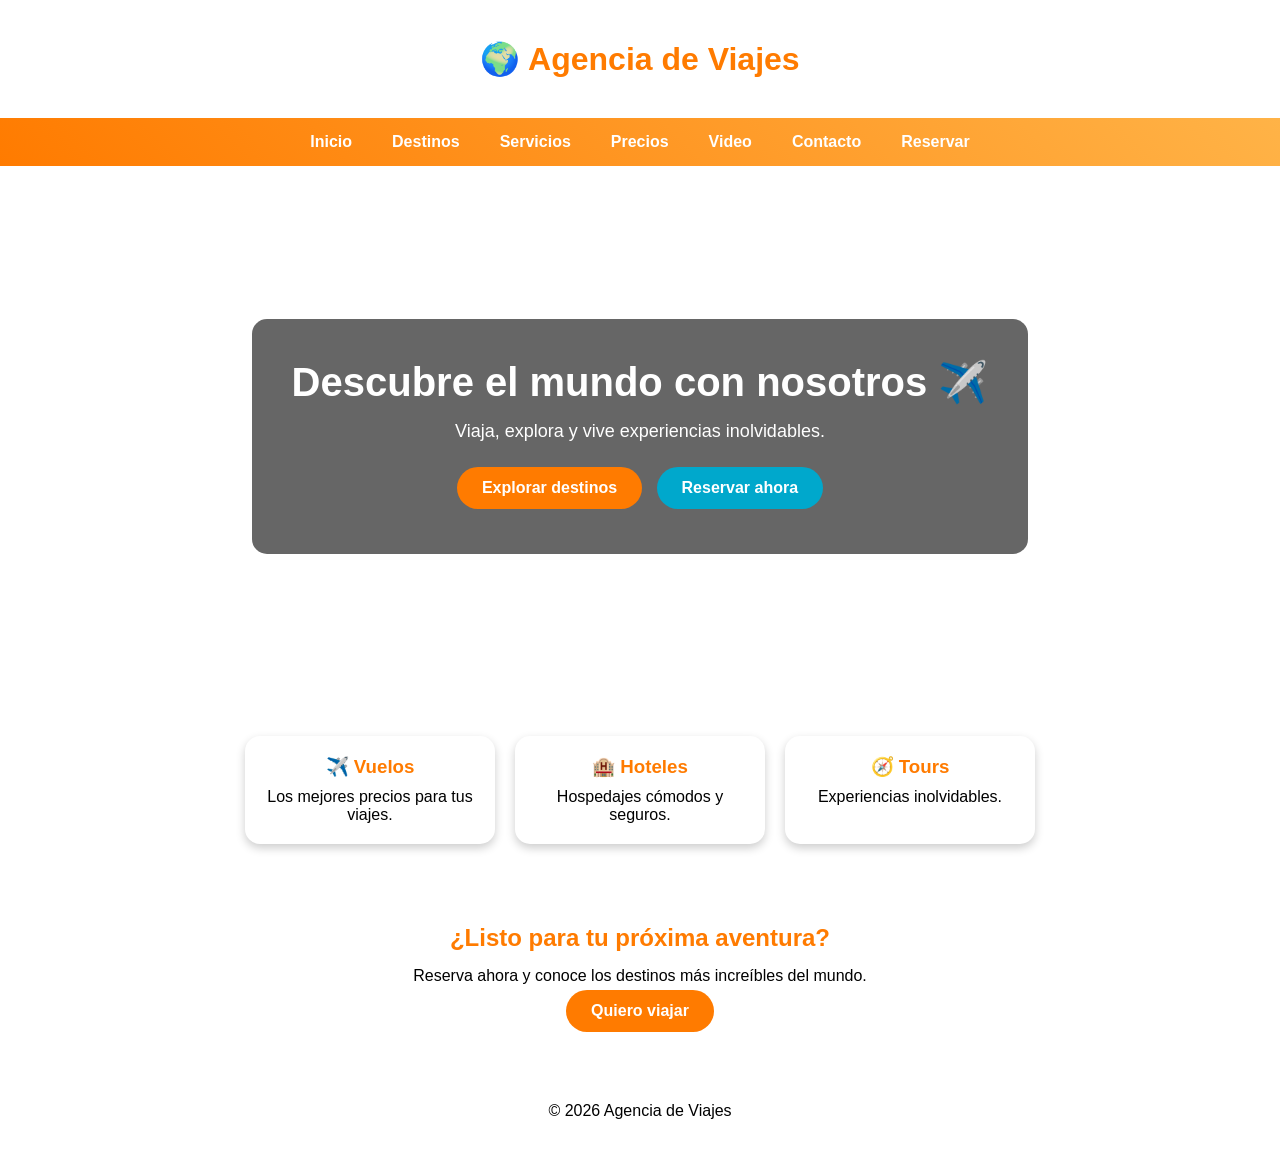
<file: index.html>
<!DOCTYPE html><html lang="es">
<head>
<meta charset="UTF-8">
<meta name="viewport" content="width=device-width, initial-scale=1.0">
<title>Viajes por el Mundo</title>
<link rel="stylesheet" href="style.css">
</head><body><header>
    <h1>🌍 Agencia de Viajes</h1>
</header>
    <nav>
<ul class="menu">
<li><a href="index.html">Inicio</a></li>
<li><a href="destinos.html">Destinos</a></li>
<li><a href="servicios.html">Servicios</a></li>
<li><a href="precios.html">Precios</a></li>
<li><a href="video.html">Video</a></li>
<li><a href="contacto.html">Contacto</a></li>
<li><a href="reservar.html">Reservar</a></li>
</ul>
</nav>
    <section class="hero">
        <div class="overlay">
            <h2>Descubre el mundo con nosotros ✈️</h2>
            <p>Viaja, explora y vive experiencias inolvidables.</p>
            <a href="destinos.html" class="btn">Explorar destinos</a>

<a href="reservar.html" class="btn2">Reservar ahora</a>

</div>
    </section>
    <section class="info">
        <div class="info-box">
<h3>✈️ Vuelos</h3>
<p>Los mejores precios para tus viajes.</p>
</div><div class="info-box">
<h3>🏨 Hoteles</h3>
<p>Hospedajes cómodos y seguros.</p>
</div><div class="info-box">
<h3>🧭 Tours</h3>
<p>Experiencias inolvidables.</p>
</div></section><section class="promo"><h2>¿Listo para tu próxima aventura?</h2><p>Reserva ahora y conoce los destinos más increíbles del mundo.</p><a href="reservar.html" class="btn">Quiero viajar</a>

</section><footer>
<p>© 2026 Agencia de Viajes</p>
</footer></body>
</html>
</file>
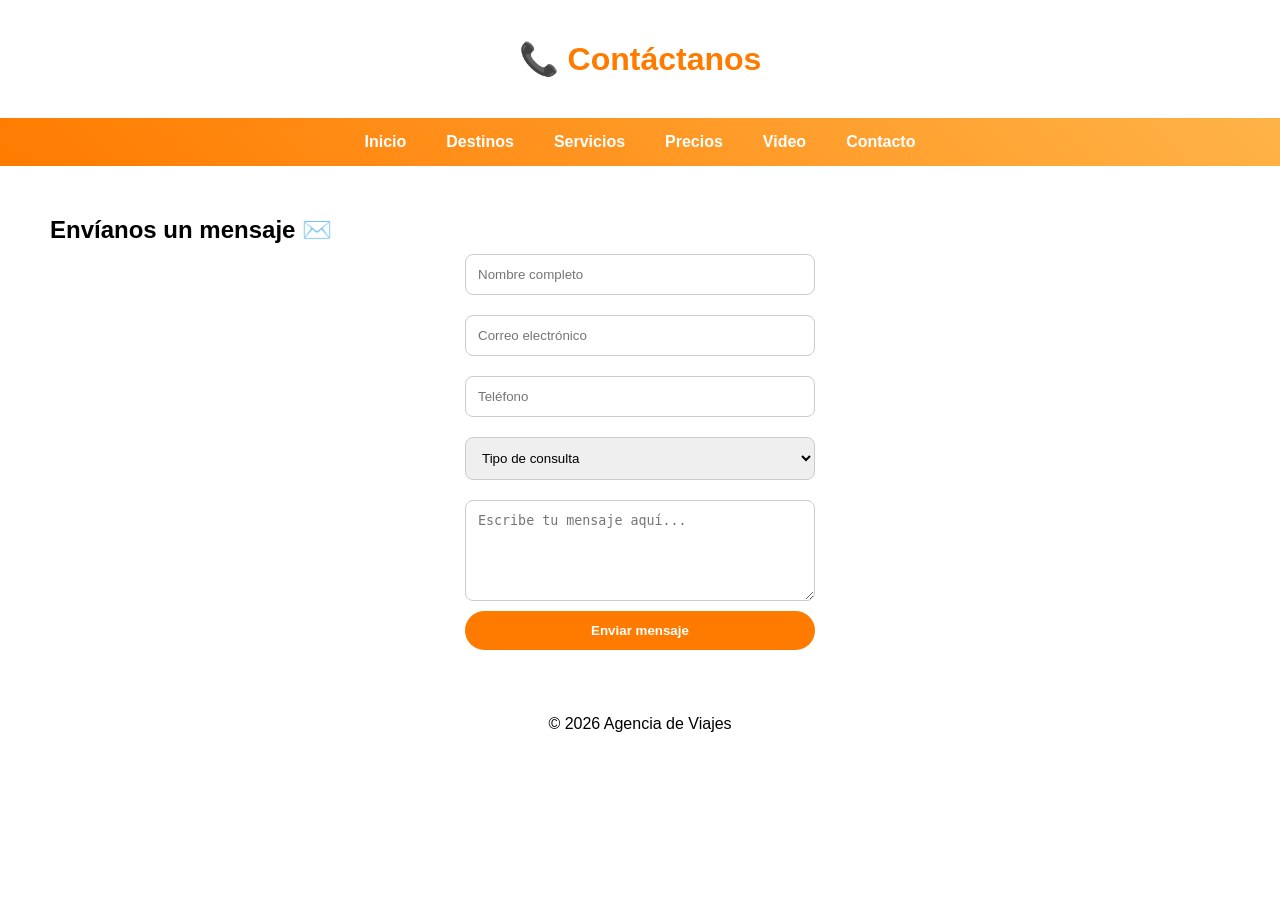
<file: contacto.html>
<!DOCTYPE html>
<html lang="es">
<head>
<meta charset="UTF-8">
<title>Contacto</title>
<link rel="stylesheet" href="style.css">
</head>

<body>

<header>
    <h1>📞 Contáctanos</h1>
</header>

<nav>
    <ul class="menu">
        <li><a href="index.html">Inicio</a></li>
        <li><a href="destinos.html">Destinos</a></li>
        <li><a href="servicios.html">Servicios</a></li>
        <li><a href="precios.html">Precios</a></li>
        <li><a href="video.html">Video</a></li>
        <li><a href="contacto.html">Contacto</a></li>
    </ul>
</nav>

<section class="fade">
    <h2>Envíanos un mensaje ✉️</h2>

   <form action="https://formsubmit.co/isasalinas0913@gmail.com" method="POST">

    <input type="hidden" name="_captcha" value="false">
    <input type="hidden" name="_next" value="gracias.html">
    <input type="hidden" name="_template" value="table">

    <input type="text" name="nombre" placeholder="Nombre completo" required>

    <input type="email" name="correo" placeholder="Correo electrónico" required>

    <input type="tel" name="telefono" placeholder="Teléfono">

    <select name="tipo_consulta">
        <option value="">Tipo de consulta</option>
        <option>Reservación</option>
        <option>Información</option>
        <option>Soporte</option>
    </select>

    <textarea name="mensaje" placeholder="Escribe tu mensaje aquí..." rows="5"></textarea>

    <button type="submit">Enviar mensaje</button>

</form>
</section>

<footer>
    <p>© 2026 Agencia de Viajes</p>
</footer>

</body>
</html>
</file>
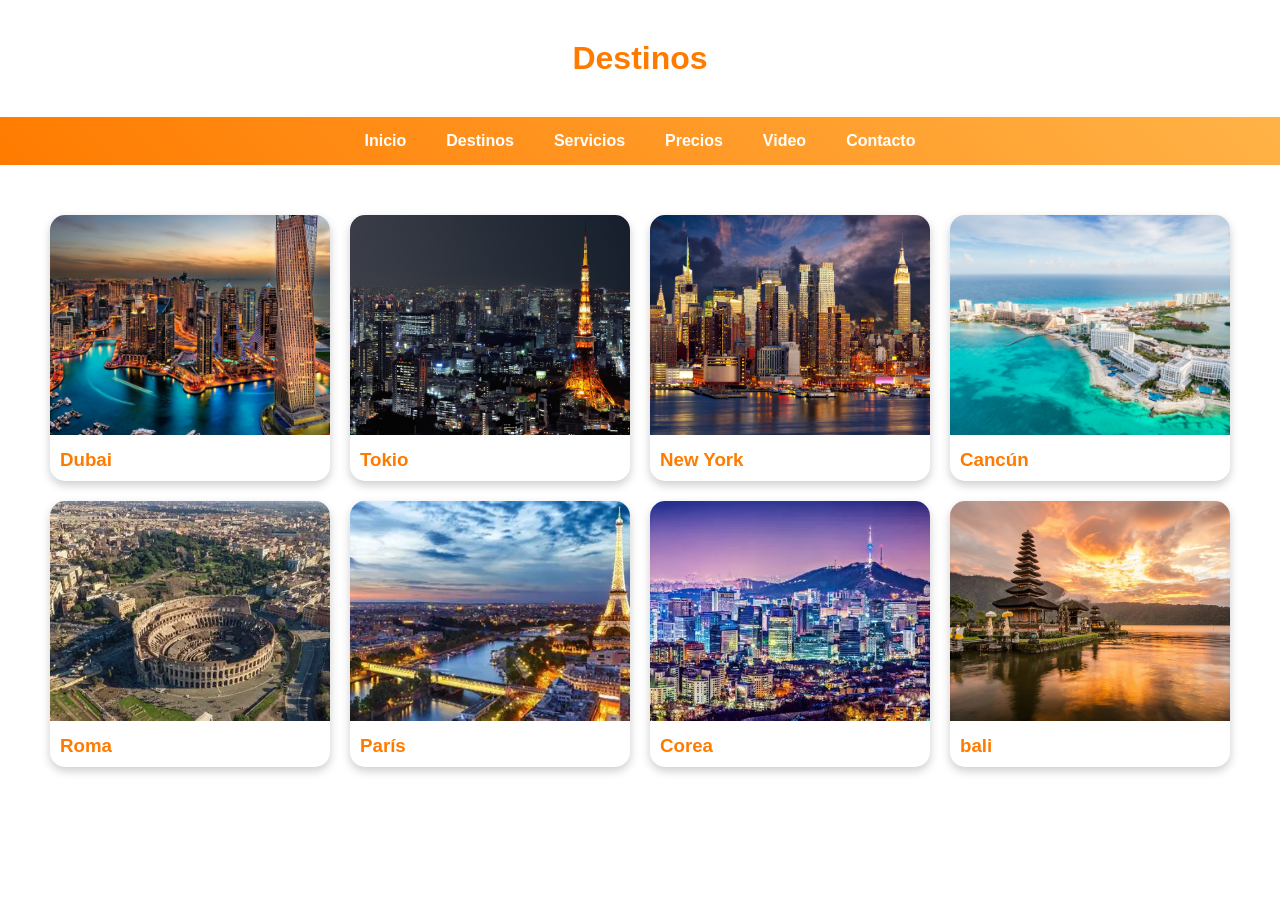
<file: destinos.html>
<!DOCTYPE html>

<html lang="es">
<head>
<meta charset="UTF-8">
<title>Destinos</title>
<link rel="stylesheet" href="style.css">
</head>

<body>

<header><h1>Destinos</h1></header>

<nav>
<ul class="menu">
<li><a href="index.html">Inicio</a></li>
<li><a href="destinos.html">Destinos</a></li>
<li><a href="servicios.html">Servicios</a></li>
<li><a href="precios.html">Precios</a></li>
<li><a href="video.html">Video</a></li>
<li><a href="contacto.html">Contacto</a></li>
</ul>
</nav>

<section class="contenedor">

<div class="card">
<img src=Dubai.jpg>
<h3>Dubai</h3>
</div>

<div class="card">
<img src=tokio.jfif>
<h3>Tokio</h3>
</div>

<div class="card">
<img src=NewYork.jpg>
<h3>New York</h3>
</div>

<div class="card">
<img src=cancun.jpg>
<h3>Cancún</h3>
</div>

<div class="card">
<img src=Roma.webp>
<h3>Roma</h3>
</div>

<div class="card">
<img src=paris.webp>
<h3>París</h3>
</div>
    <div class="card">
<img src=corea.webp>
<h3>Corea</h3>
</div>
    <div class="card">
<img src=bali.jfif>
<h3>bali</h3>
</div>

</section>

</body>
</html>
</file>
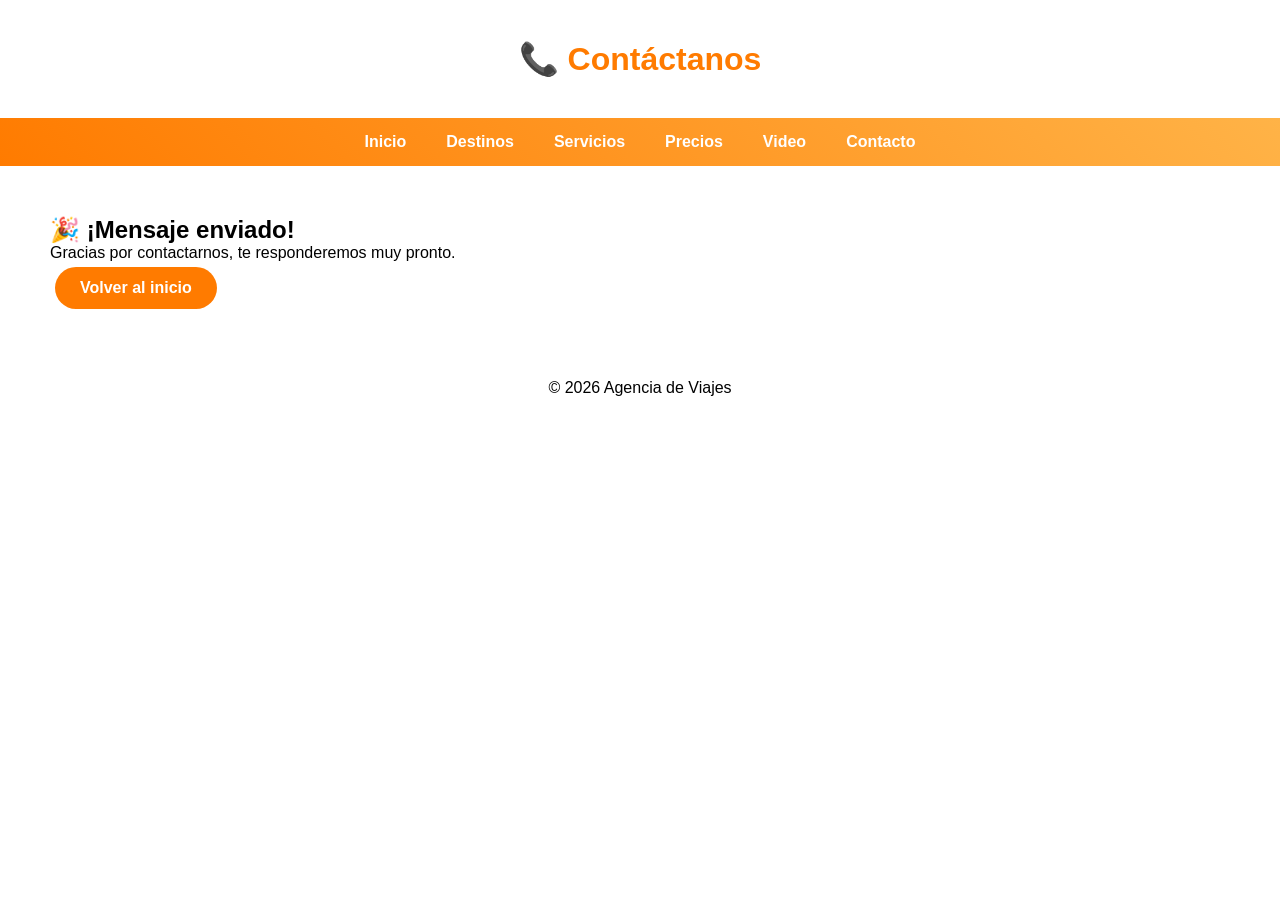
<file: gracias_contacto.html>
<!DOCTYPE html>

<html lang="es">
<head>
<meta charset="UTF-8">
<title>Contacto enviado</title>
<link rel="stylesheet" href="style.css">
</head>

<body>

<header>
    <h1>📞 Contáctanos</h1>
</header>

<nav>
    <ul class="menu">
        <li><a href="index.html">Inicio</a></li>
        <li><a href="destinos.html">Destinos</a></li>
        <li><a href="servicios.html">Servicios</a></li>
        <li><a href="precios.html">Precios</a></li>
        <li><a href="video.html">Video</a></li>
        <li><a href="contacto.html">Contacto</a></li>
    </ul>
</nav>

<section class="fade">
    <h2>🎉 ¡Mensaje enviado!</h2>
    <p>Gracias por contactarnos, te responderemos muy pronto.</p>
    <a href="index.html" class="btn">Volver al inicio</a>
</section>

<footer>
    <p>© 2026 Agencia de Viajes</p>
</footer>

</body>
</html>
</file>
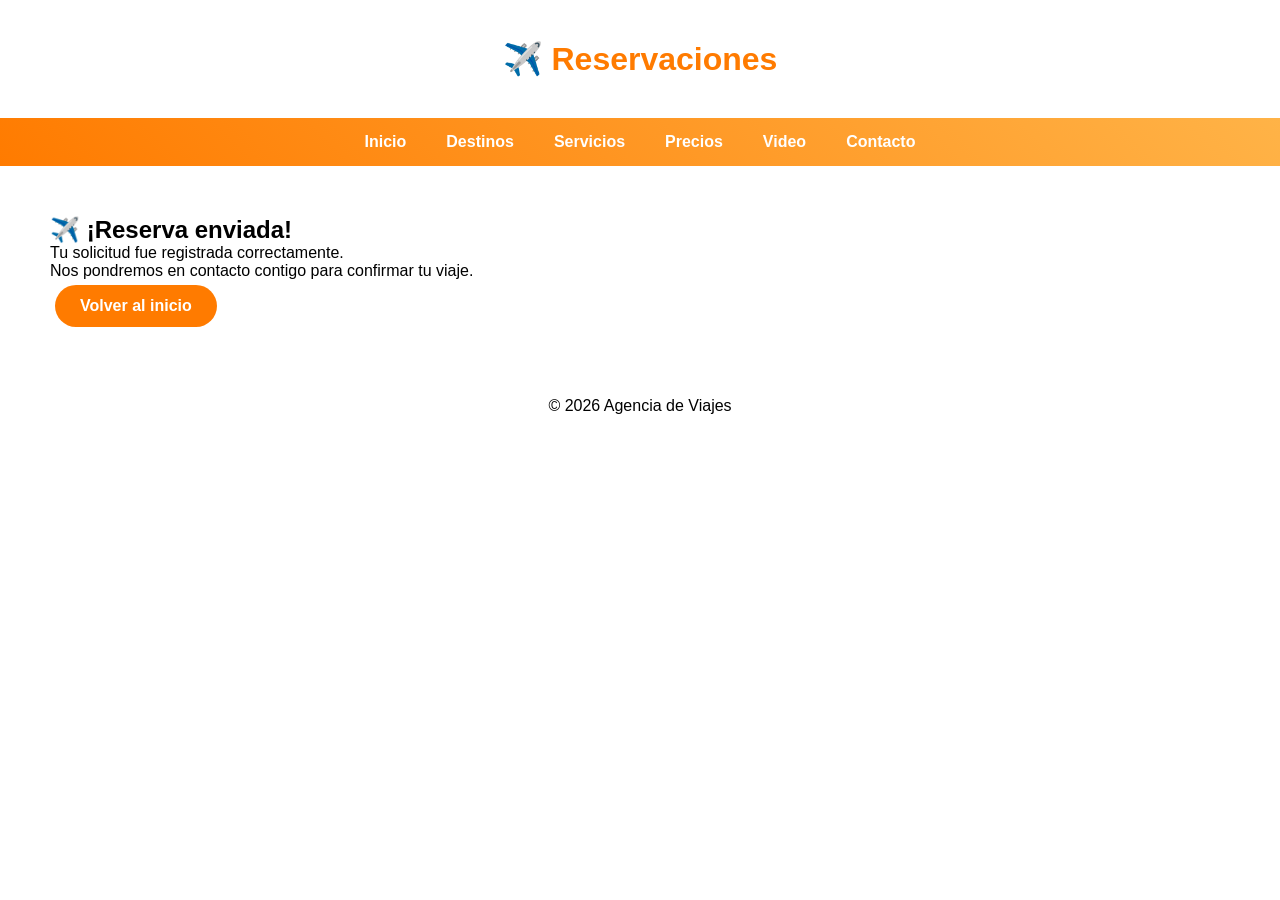
<file: gracias_reserva.html>
<!DOCTYPE html>

<html lang="es">
<head>
<meta charset="UTF-8">
<title>Reserva enviada</title>
<link rel="stylesheet" href="style.css">
</head>

<body>

<header>
    <h1>✈️ Reservaciones</h1>
</header>

<nav>
    <ul class="menu">
        <li><a href="index.html">Inicio</a></li>
        <li><a href="destinos.html">Destinos</a></li>
        <li><a href="servicios.html">Servicios</a></li>
        <li><a href="precios.html">Precios</a></li>
        <li><a href="video.html">Video</a></li>
        <li><a href="contacto.html">Contacto</a></li>
    </ul>
</nav>

<section class="fade">
    <h2>✈️ ¡Reserva enviada!</h2>
    <p>Tu solicitud fue registrada correctamente.</p>
    <p>Nos pondremos en contacto contigo para confirmar tu viaje.</p>
    <a href="index.html" class="btn">Volver al inicio</a>
</section>

<footer>
    <p>© 2026 Agencia de Viajes</p>
</footer>

</body>
</html>
</file>
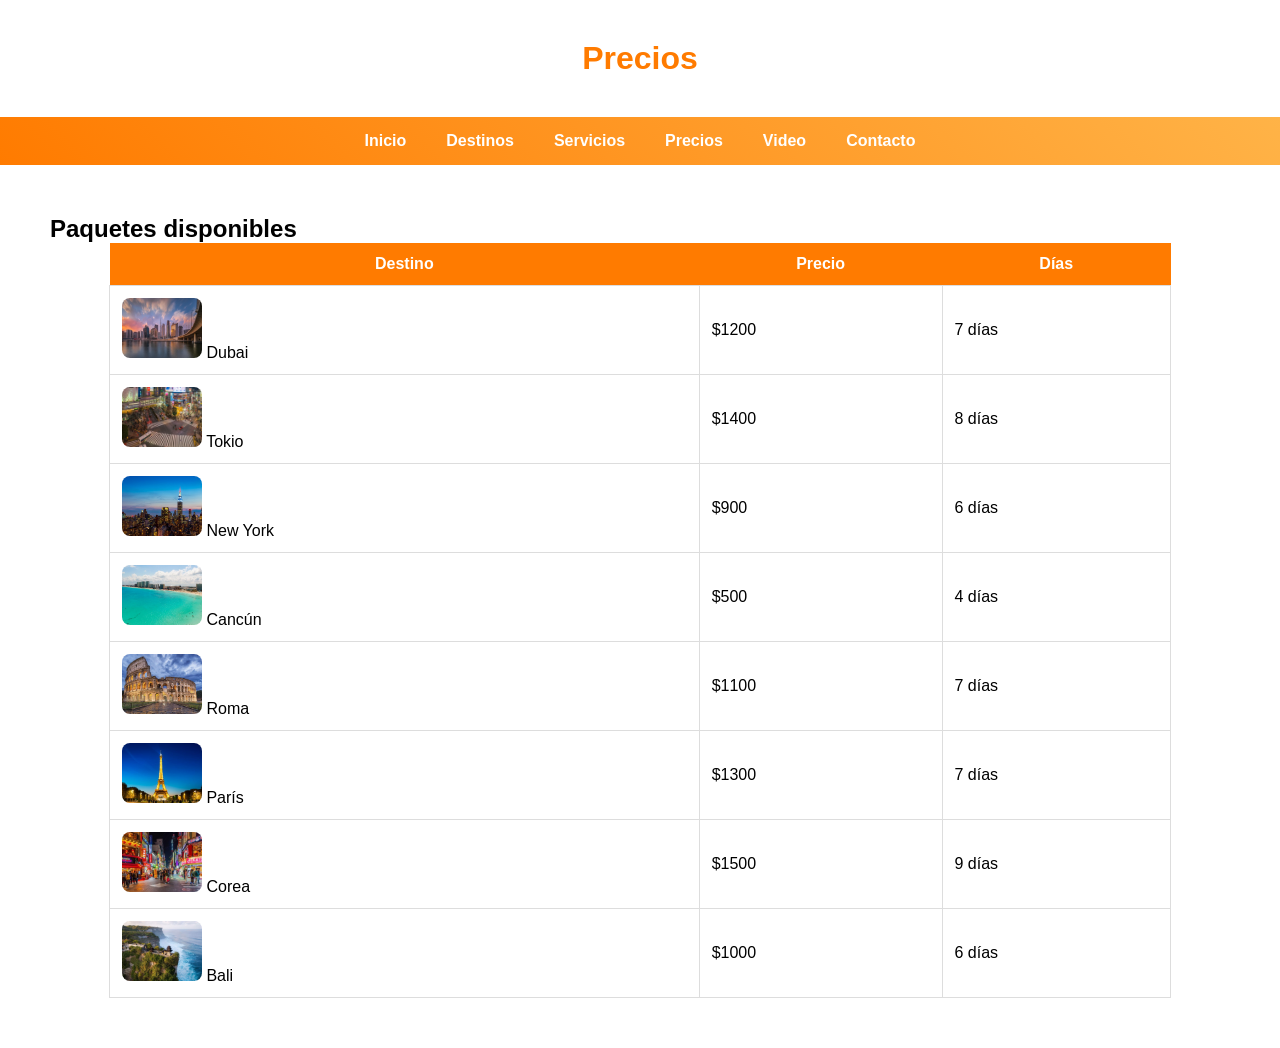
<file: precios.html>
<!DOCTYPE html>

<html lang="es">
<head>
<meta charset="UTF-8">
<title>Precios</title>
<link rel="stylesheet" href="style.css">
</head>

<body>

<header><h1>Precios</h1></header>

<nav>
<ul class="menu">
<li><a href="index.html">Inicio</a></li>
<li><a href="destinos.html">Destinos</a></li>
<li><a href="servicios.html">Servicios</a></li>
<li><a href="precios.html">Precios</a></li>
<li><a href="video.html">Video</a></li>
<li><a href="contacto.html">Contacto</a></li>
</ul>
</nav>

<section class="fade">
    <h2>Paquetes disponibles</h2>

    <div class="tabla-container">
       <table>
<tr>
    <th>Destino</th>
    <th>Precio</th>
    <th>Días</th>
</tr>

<tr>
    <td>
        <img src="dubai1.jpg" class="img-tabla">
        Dubai
    </td>
    <td>$1200</td>
    <td>7 días</td>
</tr>

<tr>
    <td>
        <img src="tokio1.jpg" class="img-tabla">
        Tokio
    </td>
    <td>$1400</td>
    <td>8 días</td>
</tr>

<tr>
    <td>
        <img src="newyork1.jpg" class="img-tabla">
        New York
    </td>
    <td>$900</td>
    <td>6 días</td>
</tr>

<tr>
    <td>
        <img src="cancun1.jpg" class="img-tabla">
        Cancún
    </td>
    <td>$500</td>
    <td>4 días</td>
</tr>

<tr>
    <td>
        <img src="roma1.jpg" class="img-tabla">
        Roma
    </td>
    <td>$1100</td>
    <td>7 días</td>
</tr>

<tr>
    <td>
        <img src="paris1.jpg" class="img-tabla">
        París
    </td>
    <td>$1300</td>
    <td>7 días</td>
</tr>


<tr>
    <td>
        <img src="corea1.jpg" class="img-tabla">
        Corea
    </td>
    <td>$1500</td>
    <td>9 días</td>
</tr>

<tr>
    <td>
        <img src="bali1.jpg" class="img-tabla">
        Bali
    </td>
    <td>$1000</td>
    <td>6 días</td>
</tr>

</table>
    </div>

</section>

</body>
</html>
</file>
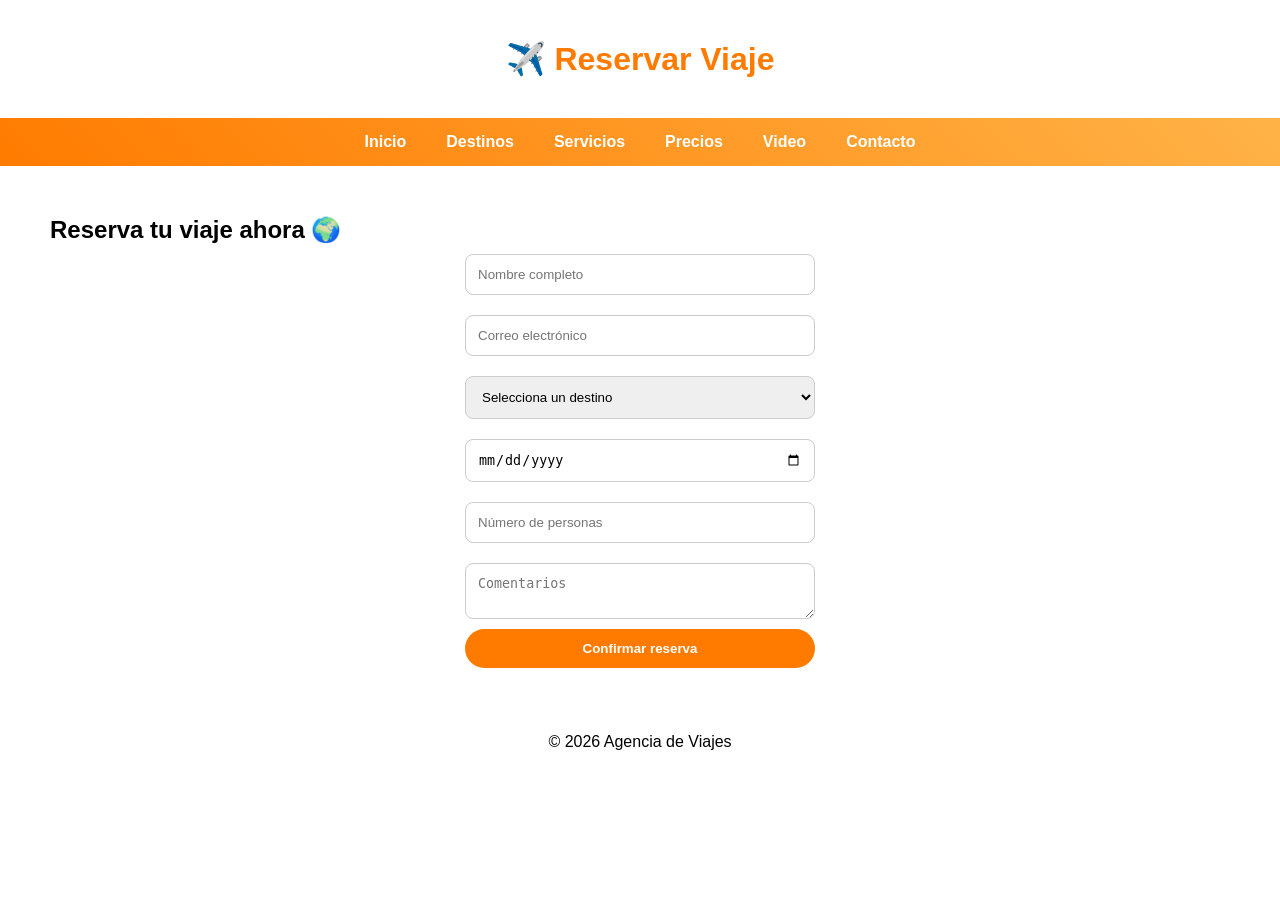
<file: reservar.html>
<!DOCTYPE html>
<html lang="es">
<head>
<meta charset="UTF-8">
<title>Reservar</title>
<link rel="stylesheet" href="style.css">
</head>

<body>

<header>
    <h1>✈️ Reservar Viaje</h1>
</header>

<nav>
    <ul class="menu">
        <li><a href="index.html">Inicio</a></li>
        <li><a href="destinos.html">Destinos</a></li>
        <li><a href="servicios.html">Servicios</a></li>
        <li><a href="precios.html">Precios</a></li>
        <li><a href="video.html">Video</a></li>
        <li><a href="contacto.html">Contacto</a></li>
    </ul>
</nav>

<section class="fade">
    <h2>Reserva tu viaje ahora 🌍</h2>

<form action="https://formsubmit.co/isasalinas0913@gmail.com" method="POST">

    <!-- Evita spam -->
    <input type="hidden" name="_captcha" value="false">

    <!-- Redirección después de enviar -->
    <input type="hidden" name="_next" value="gracias.html">
    
     <input type="hidden" name="_template" value="table">

    <input type="text" name="nombre" placeholder="Nombre completo" required>

    <input type="email" name="correo" placeholder="Correo electrónico" required>

    <select name="destino" required>
        <option value="">Selecciona un destino</option>
         <option>Dubai</option>
        <option>Tokio</option> 
        <option>New York</option>
        <option>Cancun</option>
        <option>Roma</option>
        <option>París</option>
        <option>corea</option>
        <option>bali</option>
    </select>

    <input type="date" name="fecha">

    <input type="number" name="personas" placeholder="Número de personas">

    <textarea name="mensaje" placeholder="Comentarios"></textarea>

    <button type="submit">Confirmar reserva</button>

</form>
</section>

<footer>
    <p>© 2026 Agencia de Viajes</p>
</footer>

</body>
</html>
</file>
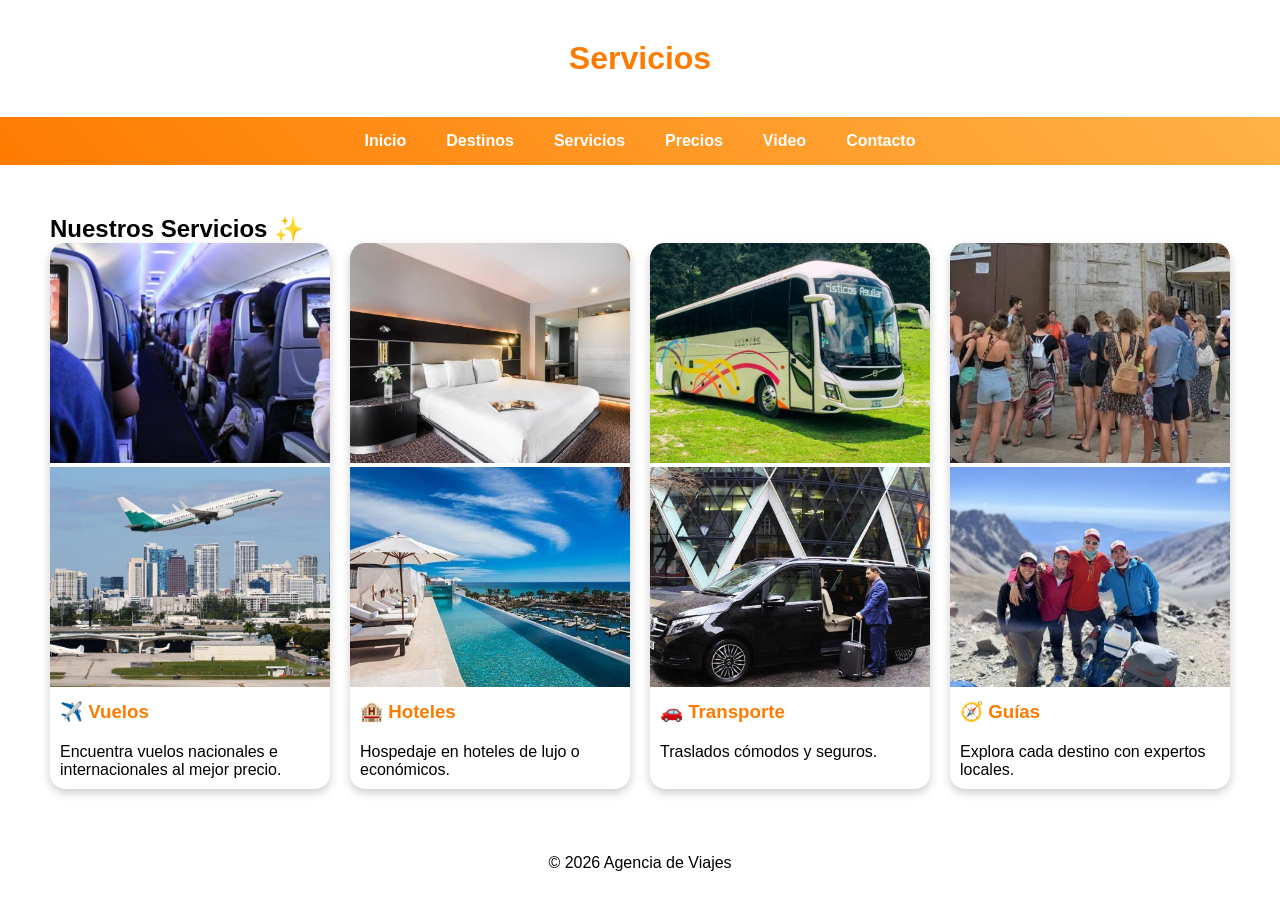
<file: servicios.html>
<!DOCTYPE html>
<html lang="es">
<head>
<meta charset="UTF-8">
<title>Servicios</title>
<link rel="stylesheet" href="style.css">
</head>

<body>

<header>
    <h1>Servicios</h1>
</header>

<nav>
<ul class="menu">
<li><a href="index.html">Inicio</a></li>
<li><a href="destinos.html">Destinos</a></li>
<li><a href="servicios.html">Servicios</a></li>
<li><a href="precios.html">Precios</a></li>
<li><a href="video.html">Video</a></li>
<li><a href="contacto.html">Contacto</a></li>
</ul>
</nav>

<section class="servicios fade">

<h2>Nuestros Servicios ✨</h2>



   <div class="cards">

    <div class="card">

        <div class="galeria">
            <img src="viajes1.jpg">
            <img src="vuelos2.jpg">
        </div>

        <h3><span class="icono">✈️</span> Vuelos</h3>
        <p>Encuentra vuelos nacionales e internacionales al mejor precio.</p>

    </div>

    <div class="card">

        <div class="galeria">
            <img src="hotel.jpg">
            <img src="hotel2.jpg">
        </div>

        <h3><span class="icono">🏨</span> Hoteles</h3>
        <p>Hospedaje en hoteles de lujo o económicos.</p>

    </div>

    <div class="card">

        <div class="galeria">
            <img src="transporte.jpg">
            <img src="transporte1.jpg">
        </div>

        <h3><span class="icono">🚗</span> Transporte</h3>
        <p>Traslados cómodos y seguros.</p>

    </div>

    <div class="card">

        <div class="galeria">
            <img src="guia.jpg">
            <img src="guia1.jpg">
        </div>

        <h3><span class="icono">🧭</span> Guías</h3>
        <p>Explora cada destino con expertos locales.</p>

    </div>

</div>

</section>

<footer>
    <p>© 2026 Agencia de Viajes</p>
</footer>

</body>
</html>
</file>
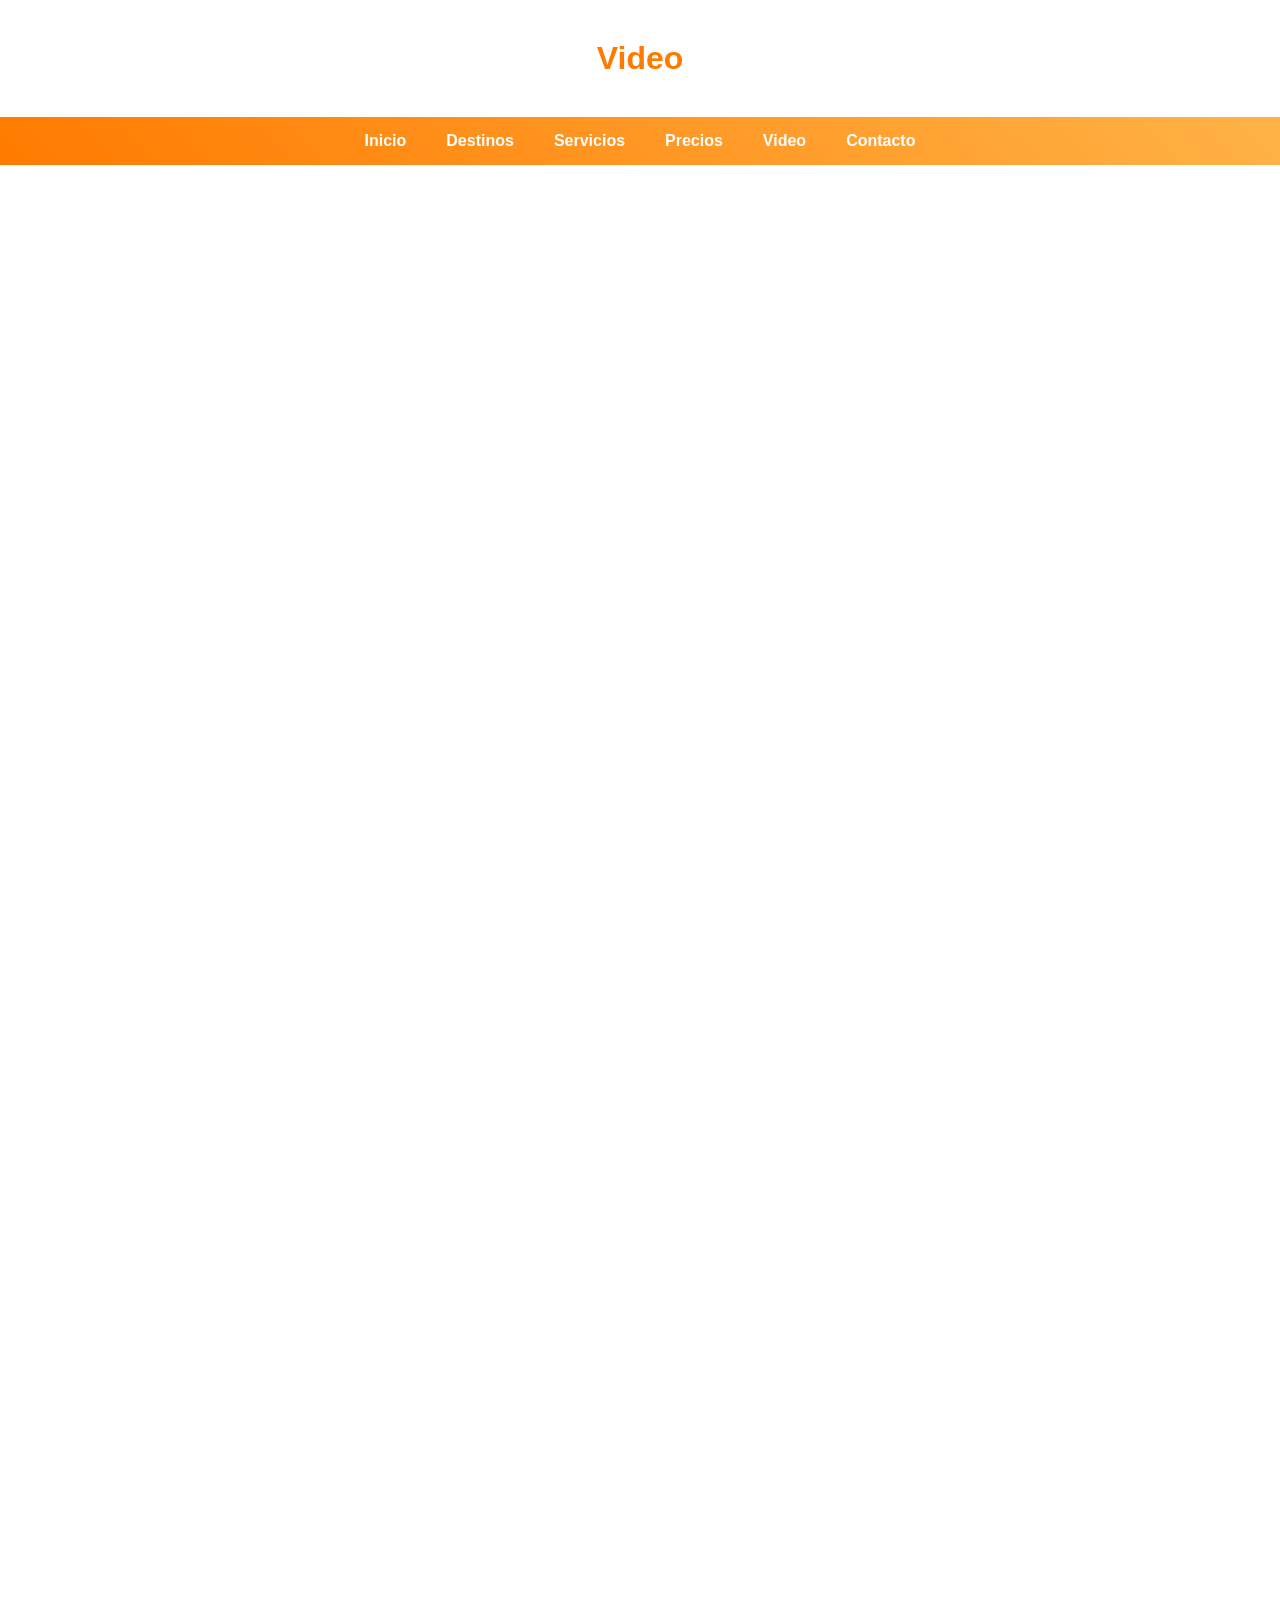
<file: video.html>
<!DOCTYPE html>
<html lang="es">
<head>
<meta charset="UTF-8">
<title>Video</title>
<link rel="stylesheet" href="style.css">
</head>

<body>

<header><h1>Video</h1></header>

<nav>
<ul class="menu">
<li><a href="index.html">Inicio</a></li>
<li><a href="destinos.html">Destinos</a></li>
<li><a href="servicios.html">Servicios</a></li>
<li><a href="precios.html">Precios</a></li>
<li><a href="video.html">Video</a></li>
<li><a href="contacto.html">Contacto</a></li>
</ul>
</nav>

<section>
<iframe src="https://www.youtube.com/embed/9Kom5LcHVpc" allowfullscreen></iframe>
</section>
    <br>
    <section>
<iframe src="https://www.youtube.com/embed/6OJQ4Z2_0Og" allowfullscreen></iframe>
</section>
    <br>
    <section>
<iframe src="https://www.youtube.com/embed/TmDKbUrSYxQ" allowfullscreen></iframe>
</section>
    <br>
     <section>
<iframe src="https://www.youtube.com/embed/jezQNoZM5Os" allowfullscreen></iframe>
</section>
     <br>
     <section>
<iframe src="https://www.youtube.com/embed/oSexfR0Ubzw" allowfullscreen></iframe>
</section>
      <br>
     <section>
<iframe src="https://www.youtube.com/embed/UfEiKK-iX70" allowfullscreen></iframe>
        <br>
        <br>

<iframe src="https://www.youtube.com/embed/netVgWXS_xU" allowfullscreen></iframe>
         <br>
        <br>

<iframe src="https://www.youtube.com/embed/BFS9n4B_2xA" allowfullscreen></iframe>

</section>
</body>
</html>
</file>
<file: style.css>
*{
margin:0;
padding:0;
box-sizing:border-box;
}

body{
font-family:Arial,sans-serif;
background:url("https://images.unsplash.com/photo-1507525428034-b723cf961d3e") no-repeat center center fixed;
background-size:cover;
}

/* HEADER */

header{
background:rgba(255,255,255,0.95);
text-align:center;
padding:25px;
margin:15px;
border-radius:15px;
}

header h1{
color:#ff7b00;
}

/* MENU */

nav{
background:linear-gradient(45deg,#ff7b00,#ffb347);
}

.menu{
display:flex;
justify-content:center;
flex-wrap:wrap;
list-style:none;
}

.menu li a{
display:block;
padding:15px 20px;
text-decoration:none;
color:white;
font-weight:bold;
transition:0.3s;
}

.menu li a:hover{
background:white;
color:#ff7b00;
}

/* HERO */

.hero{
height:500px;
background:url("https://images.unsplash.com/photo-1507525428034-b723cf961d3e") center center/cover no-repeat;
display:flex;
justify-content:center;
align-items:center;
margin:20px;
border-radius:15px;
}

.overlay{
background:rgba(0,0,0,0.6);
padding:40px;
border-radius:15px;
text-align:center;
color:white;
}

.overlay h2{
font-size:40px;
margin-bottom:15px;
}

.overlay p{
font-size:18px;
margin-bottom:20px;
}

/* BOTONES */

.btn,
.btn2{
display:inline-block;
padding:12px 25px;
border-radius:25px;
text-decoration:none;
font-weight:bold;
margin:5px;
transition:0.3s;
}

.btn{
background:#ff7b00;
color:white;
}

.btn:hover{
background:#00a8cc;
}

.btn2{
background:#00a8cc;
color:white;
}

.btn2:hover{
background:#ff7b00;
}

/* SECCIONES */

section{
background:rgba(255,255,255,0.92);
margin:20px;
padding:30px;
border-radius:15px;
}

/* INFO */

.info{
display:flex;
justify-content:center;
flex-wrap:wrap;
gap:20px;
}

.info-box{
background:white;
padding:20px;
width:250px;
border-radius:15px;
box-shadow:0 4px 10px rgba(0,0,0,0.2);
text-align:center;
}

.info-box h3{
color:#ff7b00;
margin-bottom:10px;
}

/* CARDS */

.contenedor,
.cards{
display:flex;
flex-wrap:wrap;
justify-content:center;
gap:20px;
}

.card{
background:white;
width:280px;
border-radius:15px;
overflow:hidden;
box-shadow:0 4px 10px rgba(0,0,0,0.2);
transition:0.3s;
}

.card:hover{
transform:translateY(-8px);
}

.card img{
width:100%;
height:220px;
object-fit:cover;
}

.card h3{
padding:10px;
color:#ff7b00;
}

.card p{
padding:10px;
}

/* TABLA */

table{
width:90%;
margin:auto;
border-collapse:collapse;
background:white;
}

th{
background:#ff7b00;
color:white;
padding:12px;
}

td{
padding:12px;
border:1px solid #ddd;
}

.img-tabla{
width:80px;
height:60px;
object-fit:cover;
border-radius:8px;
}

/* VIDEOS */

iframe{
width:80%;
height:450px;
display:block;
margin:auto;
border:none;
border-radius:15px;
}

/* FORMULARIOS */

form{
display:flex;
flex-direction:column;
width:350px;
margin:auto;
}

input,
select,
textarea{
padding:12px;
margin:10px 0;
border:1px solid #ccc;
border-radius:8px;
}

button{
background:#ff7b00;
color:white;
border:none;
padding:12px;
border-radius:20px;
cursor:pointer;
font-weight:bold;
}

button:hover{
background:#00a8cc;
}

/* PROMO */

.promo{
text-align:center;
}

.promo h2{
color:#ff7b00;
margin-bottom:15px;
}

/* FOOTER */

footer{
background:rgba(255,255,255,0.95);
text-align:center;
padding:15px;
margin:15px;
border-radius:15px;
}
</file>
